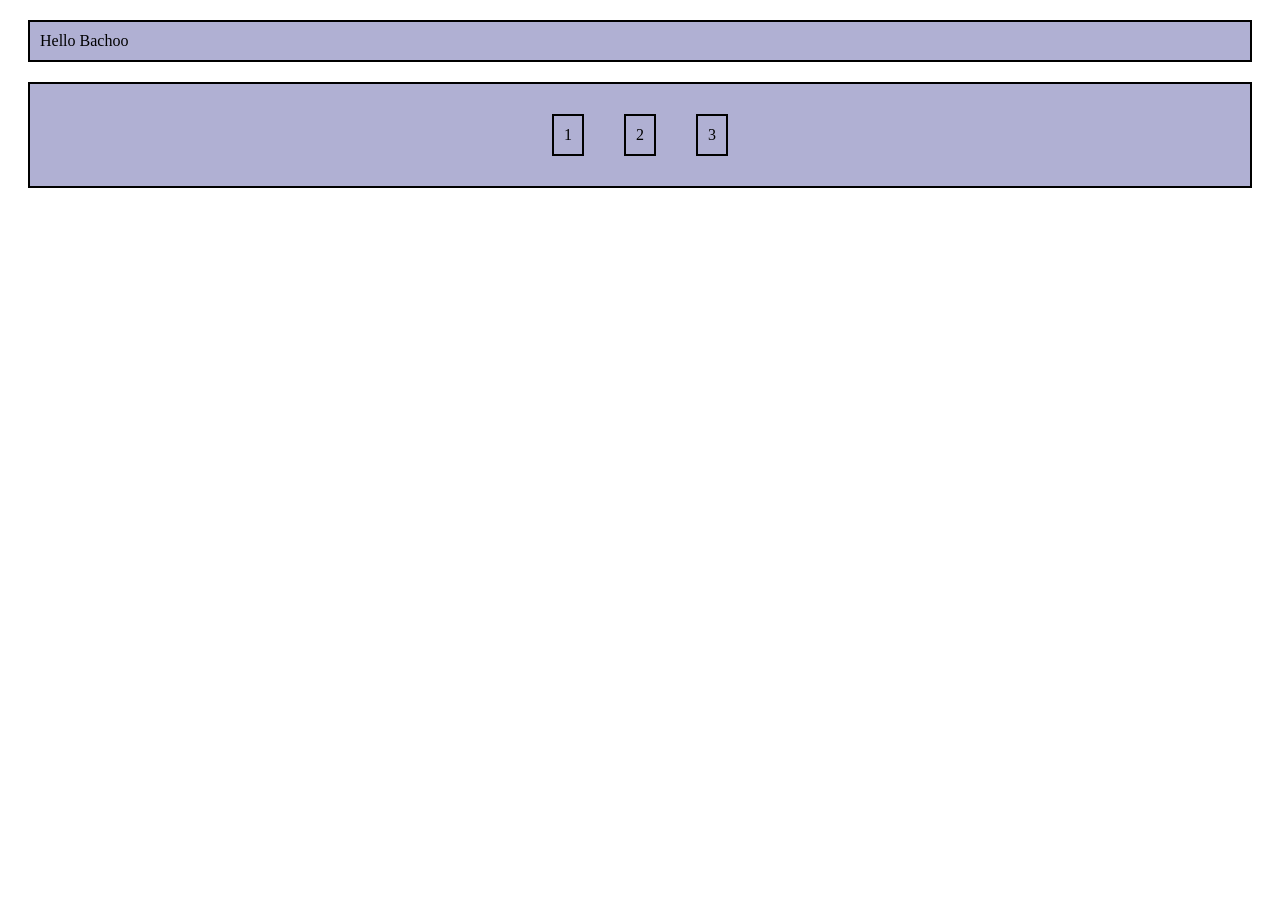
<file: Day1/index.html>
<!DOCTYPE html>
<html lang="en">
    <head>
        <title>Frontend</title>
        <link rel="stylesheet" href="style.css">
    </head>

    <body>
        <div>
            Hello Bachoo
        </div>

        <div class="container">
            <div>1</div>
            <div>2</div>
            <div>3</div>
        </div>

    </body>
</html>

<!-- This is a simple HTML file that serves as the entry point for the frontend of a web application. It includes a title and a welcome message. 
Tags: 
1.p - This tag is used to define a paragraph of text. In this case, it contains the welcome message "Welcome to the Frontend!"
2.heading tags (h1, h2, etc.) - These tags are used to define headings of different levels. They can be used to structure the content of the webpage and make it more readable.
3.br - This tag is used to insert a line break in the text. It can be used to create spacing between elements on the webpage.
4.hr - This tag is used to insert a horizontal rule (a line) on the webpage. It can be used to separate different sections of content.
5.pre - This tag is used to define preformatted text. It preserves whitespace and line breaks, making it useful for displaying code snippets or other text that requires specific formatting.

diff b/w italic and emphasized text:
- Italic text is typically used to indicate a different tone or style, such as for emphasis or to denote titles of works. It is often rendered in a slanted font style.
- Emphasized text is used to indicate that a particular word or phrase should be given special importance. It is often rendered in a bold or italic font style, depending on the context and the styling applied to the webpage.

diff b/w bold and strong text:
- Bold text is typically used to make text stand out visually. It is often rendered in a thicker font style to draw attention to the text.
- Strong text is used to indicate that a particular word or phrase should be given strong importance. It is often rendered in a bold font style, but it can also be styled differently depending on the context and the styling applied to the webpage.

semantic tags:

-->
</file>
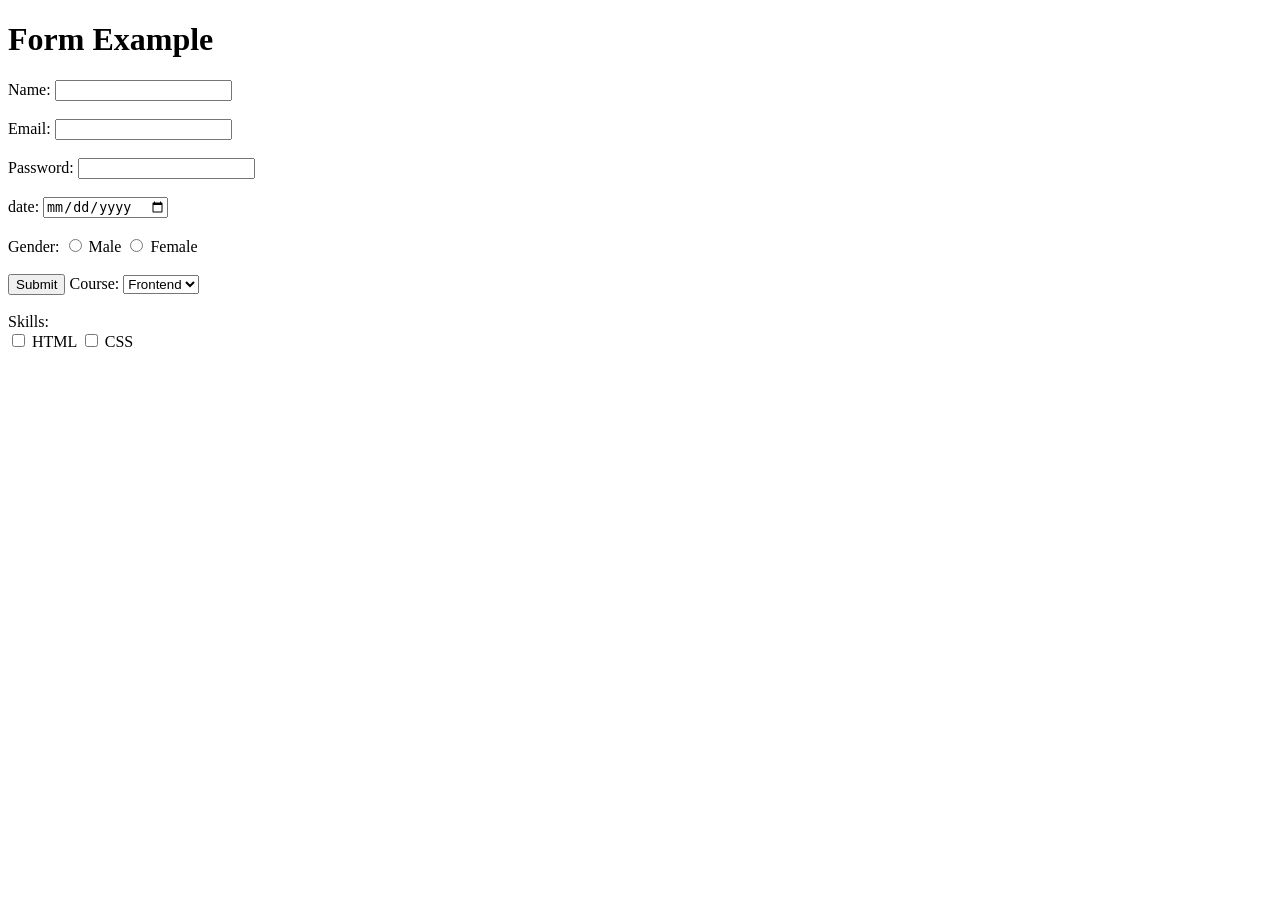
<file: Day1/form.html>
<!DOCTYPE html>
<html lang="en">
<head>
    <meta charset="UTF-8">
    <meta name="viewport" content="width=device-width, initial-scale=1.0">
    <title>Form</title>
</head>
<body>
    <h1>Form Example</h1>
    <form>
        <label for="name">Name:</label>
        <input type="text" id="name" name="name" required><br><br>

        <label for="email">Email:</label>
        <input type="email" id="email" name="email" required><br><br>

        <label for="password">Password:</label>
        <input type="password" id="password" name="password" required><br><br>

        <label for="date">date:</label>
        <input type="date" id="date" name="date"><br><br>

        <label>Gender:</label>
        <input type="radio" id="male" name="gender" value="male">
        <label for="male">Male</label>
        <input type="radio" id="female" name="gender" value="female">
        <label for="female">Female</label><br><br>
        <button type="submit">Submit</button>

        <label for="course">Course:</label>
        <select name="course" id="course">
            <option value="frontend">Frontend</option>
            <option value="backend">Backend</option>
            <option value="fullstack">Fullstack</option>
        </select><br><br>

        <label>Skills:</label><br>
        <input type="checkbox" id="html" name="skills" value="html">
        <label for="html">HTML</label>
        <input type="checkbox" id="css" name="skills" value="css">
        <label for="css">CSS</label>

    </form>
</body>
</html>
</file>
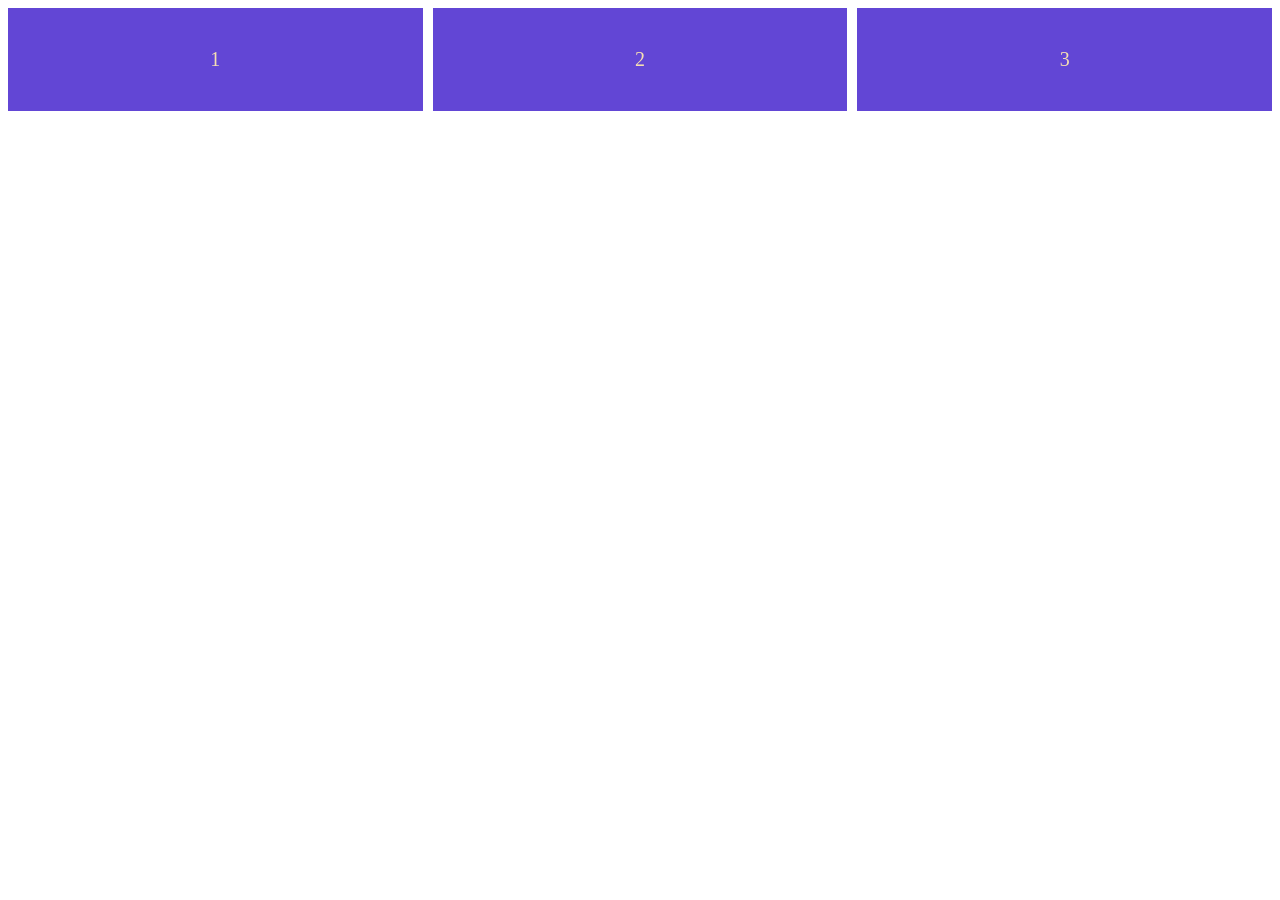
<file: Day1/grid.html>
<!DOCTYPE html>
<html lang="en">
<head>
    <meta charset="UTF-8">
    <meta name="viewport" content="width=device-width, initial-scale=1.0">
    <title>Document</title>
    <style>
        .container{
            display: grid;
            grid-template-columns: repeat(3,1fr);
            gap:10px;
        }
        .box{
            background:rgb(98, 70, 213);
            color:wheat;
            padding:40px;
            text-align: center;
            font-size:20px;
        }
    </style>
</head>
<body>
    <div class="container">
        <div class ="box">1</div>
        <div class ="box">2</div>
        <div class ="box">3</div>
    </div>
</body>
</html>
</file>
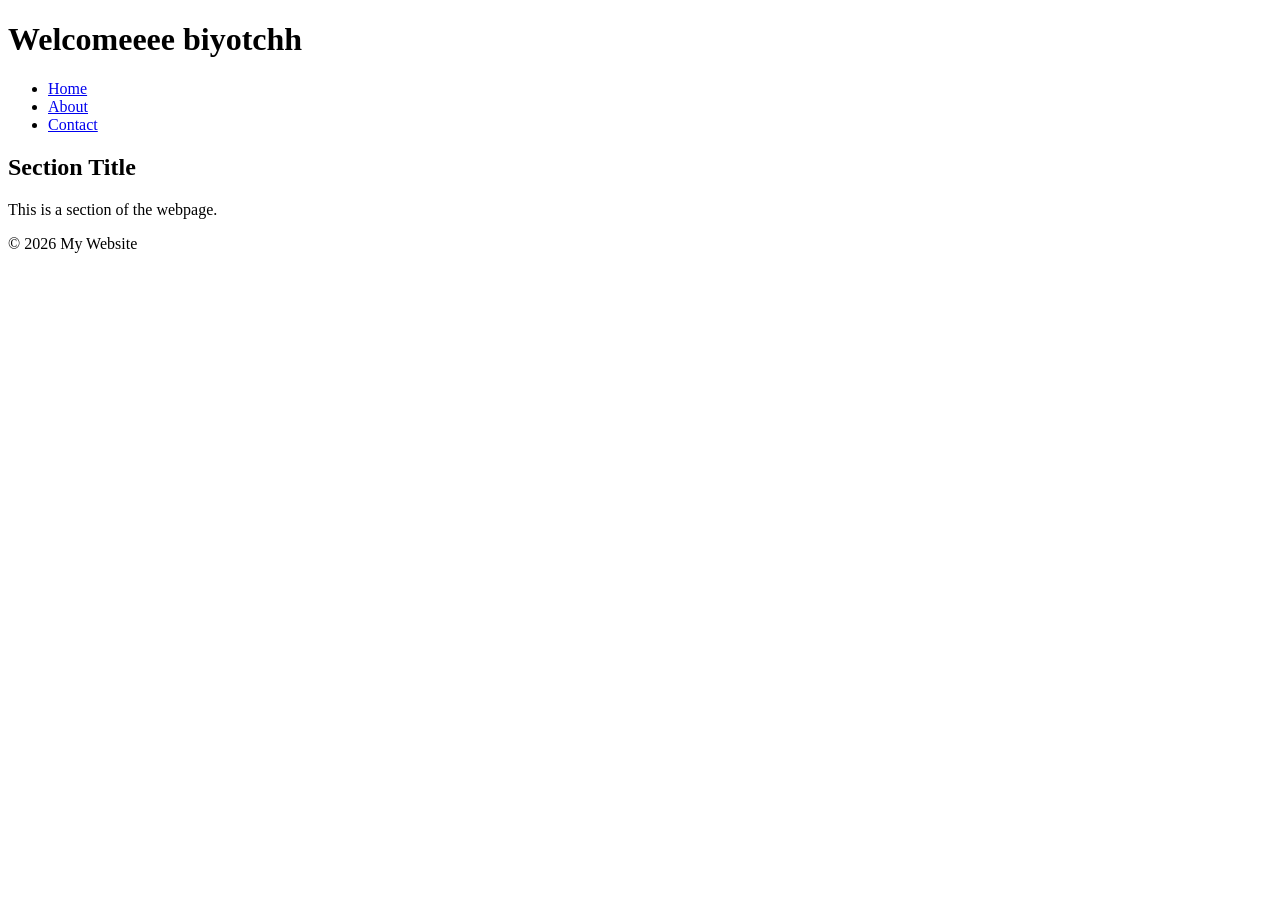
<file: Day1/hello.html>
<!DOCTYPE html>
<html lang="en">
<head>
    <meta charset="UTF-8">
    <meta name="viewport" content="width=device-width, initial-scale=1.0">
    <title>Document</title>
</head>
<body>
    <header>
        <h1>Welcomeeee biyotchh</h1>
    </header>
    <nav>
        <ul>
            <li><a href="#">Home</a></li>
            <li><a href="#">About</a></li>
            <li><a href="#">Contact</a></li>
        </ul>
    </nav>
    <section>
        <h2>Section Title</h2>
        <p>This is a section of the webpage.</p>
    </section>

    <footer>
        <p>&copy; 2026 My Website</p>
    </footer>
</body>
</html>

<!--
&copy -> copyright symbol
&lt -> less than symbol
&gt -> greater than symbol
&amp -> ampersand symbol
-->
</file>
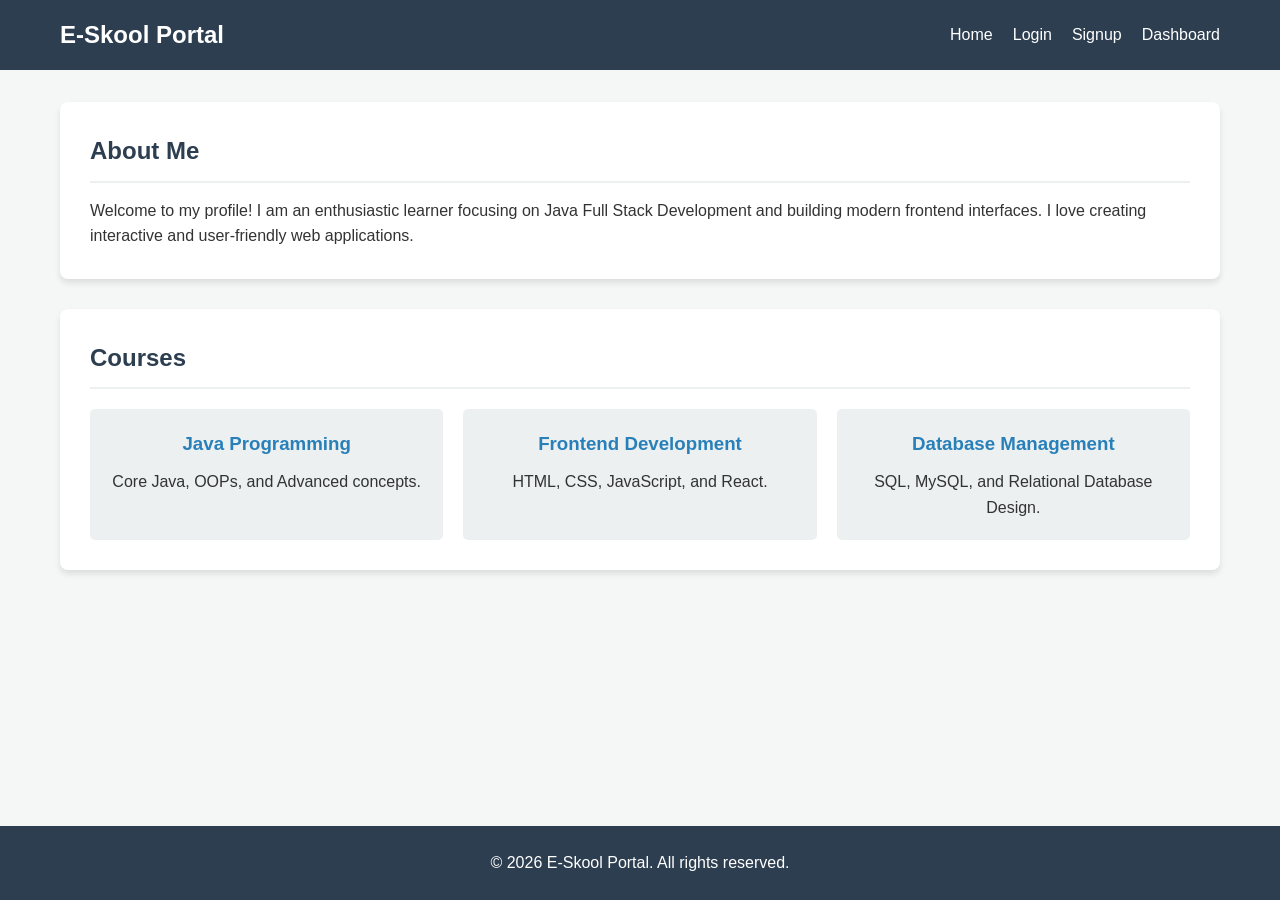
<file: Day1/landing.html>
<!DOCTYPE html>
<html lang="en">
<head>
    <meta charset="UTF-8">
    <meta name="viewport" content="width=device-width, initial-scale=1.0">
    <title>Landing Page</title>
    <link rel="stylesheet" href="landing.css">
</head>
<body>
    <header>
        <nav>
            <div class="logo">E-Skool Portal</div>
            <ul>
                <li><a href="#home">Home</a></li>
                <li><a href="#login">Login</a></li>
                <li><a href="#signup">Signup</a></li>
                <li><a href="Dashboard.html">Dashboard</a></li>
            </ul>
        </nav>
    </header>

    <main id="home">
        <section id="about">
            <h1>About Me</h1>
            <p>Welcome to my profile! I am an enthusiastic learner focusing on Java Full Stack Development and building modern frontend interfaces. I love creating interactive and user-friendly web applications.</p>
        </section>

        <section id="courses">
            <h2>Courses</h2>
            <div class="course-list">
                <div class="course-card">
                    <h3>Java Programming</h3>
                    <p>Core Java, OOPs, and Advanced concepts.</p>
                </div>
                <div class="course-card">
                    <h3>Frontend Development</h3>
                    <p>HTML, CSS, JavaScript, and React.</p>
                </div>
                <div class="course-card">
                    <h3>Database Management</h3>
                    <p>SQL, MySQL, and Relational Database Design.</p>
                </div>
            </div>
        </section>
    </main>

    <footer>
        <p>&copy; 2026 E-Skool Portal. All rights reserved.</p>
    </footer>
</body>
</html>
</file>
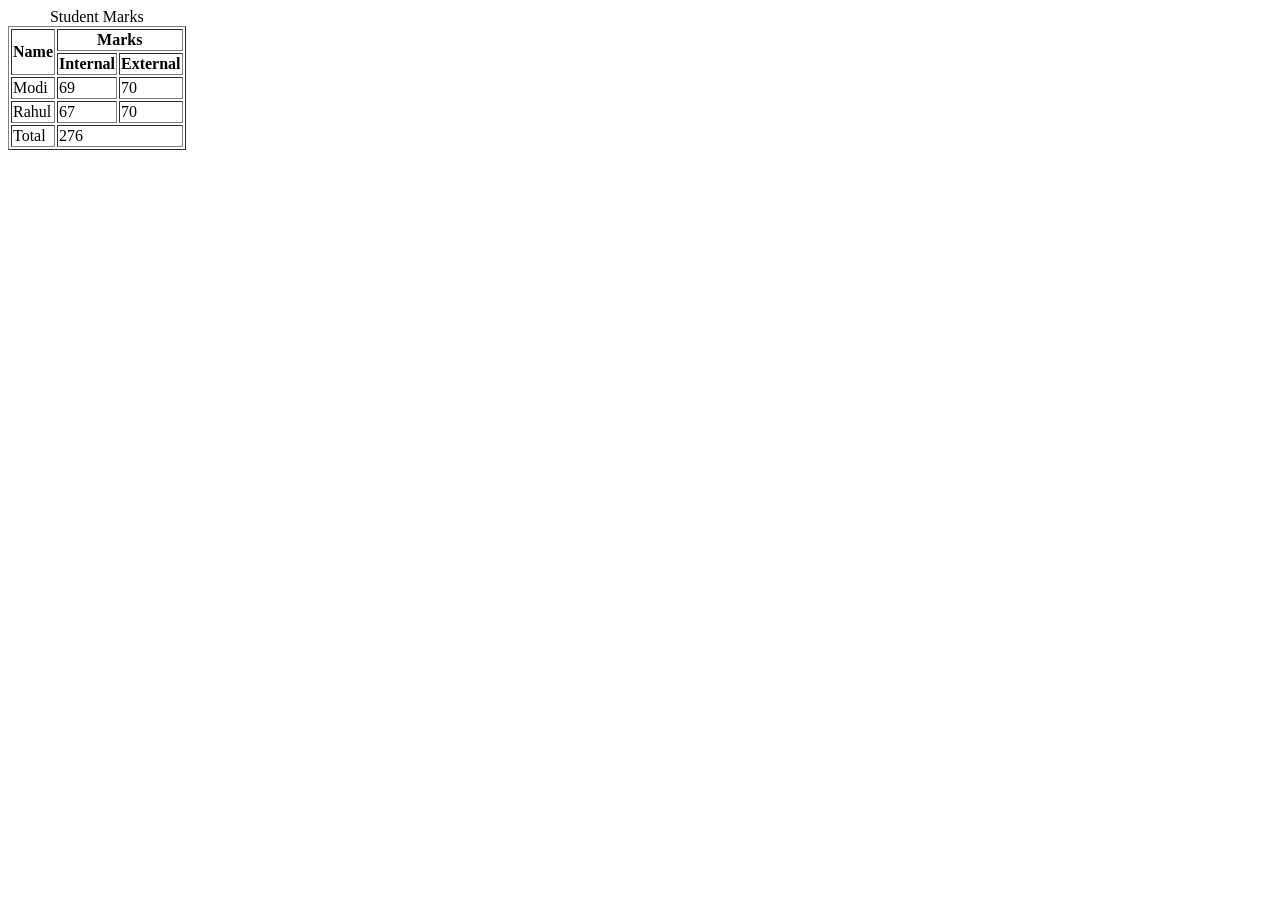
<file: Day1/table.html>
<!DOCTYPE html>
<html lang="en">
<head>
    <meta charset="UTF-8">
    <meta name="viewport" content="width=device-width, initial-scale=1.0">
    <title>Document</title>
</head>
<body>
    <table border="1" >
        <caption>Student Marks</caption>
        <thead>
            <tr>
                <th rowspan="2">Name</th>
                <th colspan="2">Marks</th>
            </tr>
            <tr>
                <th>Internal</th>
                <th>External</th>
            </tr>
        </thead>

            <tbody>
                <tr>
                    <td>Modi</td>
                    <td>69</td>
                    <td>70</td>
                </tr>
                <tr>
                    <td>Rahul</td>
                    <td>67</td>
                    <td>70</td>
                </tr>
            </tbody>

            <tfoot>
                <tr>
                    <td>Total</td>
                    <td colspan="2">276</td>
                </tr>
            </tfoot>
    </table>
</body>
</html>
</file>
<file: Day1/style.css>
div{
    background-color: rgb(176, 176, 211);
    padding: 10px;
    border: 2px solid black;
    margin:20px;
}

.container{
    display: flex;
    justify-content: center;
    align-items: center;
}
</file>
<file: Day1/landing.css>
* {
    margin: 0;
    padding: 0;
    box-sizing: border-box;
    font-family: 'Segoe UI', Tahoma, Geneva, Verdana, sans-serif;
}

body {
    background-color: #f4f7f6;
    color: #333;
    line-height: 1.6;
    display: flex;
    flex-direction: column;
    min-height: 100vh;
}

header {
    background-color: #2c3e50;
    color: white;
    padding: 1rem 0;
}

nav {
    display: flex;
    justify-content: space-between;
    align-items: center;
    max-width: 1200px;
    margin: 0 auto;
    padding: 0 20px;
}

.logo {
    font-size: 1.5rem;
    font-weight: bold;
}

nav ul {
    list-style: none;
    display: flex;
    gap: 20px;
}

nav ul li a {
    color: white;
    text-decoration: none;
    font-weight: 500;
    transition: color 0.3s;
}

nav ul li a:hover {
    color: #3498db;
}

main {
    flex: 1;
    max-width: 1200px;
    margin: 2rem auto;
    padding: 0 20px;
    width: 100%;
}

section {
    background: white;
    padding: 30px;
    margin-bottom: 30px;
    border-radius: 8px;
    box-shadow: 0 4px 6px rgba(0, 0, 0, 0.1);
}

section h1, section h2 {
    color: #2c3e50;
    margin-bottom: 15px;
    border-bottom: 2px solid #ecf0f1;
    padding-bottom: 10px;
}

.course-list {
    display: flex;
    gap: 20px;
    flex-wrap: wrap;
    margin-top: 20px;
}

.course-card {
    background-color: #ecf0f1;
    padding: 20px;
    border-radius: 5px;
    flex: 1;
    min-width: 250px;
    text-align: center;
    transition: transform 0.3s;
}

.course-card:hover {
    transform: translateY(-5px);
    box-shadow: 0 5px 15px rgba(0,0,0,0.1);
}

.course-card h3 {
    color: #2980b9;
    margin-bottom: 10px;
}

footer {
    background-color: #2c3e50;
    color: white;
    text-align: center;
    padding: 1.5rem 0;
    margin-top: auto;
}
</file>
